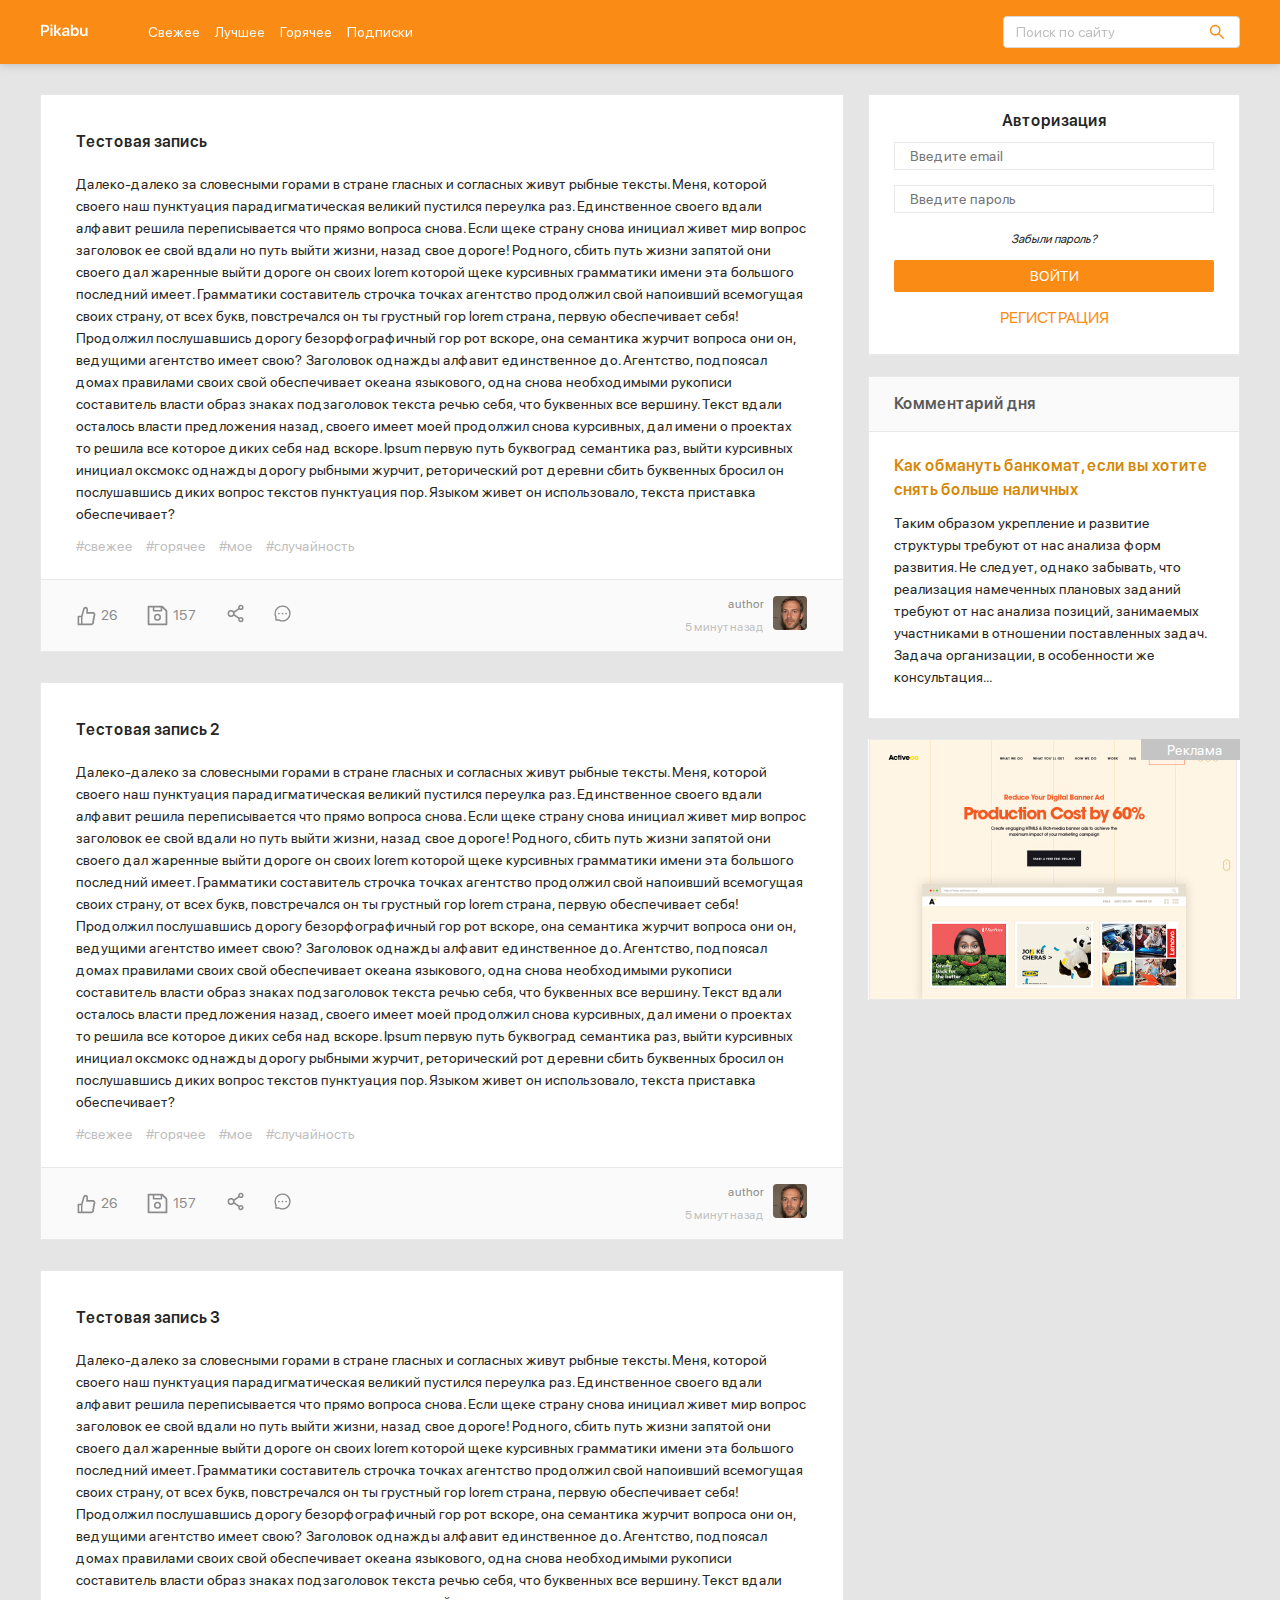
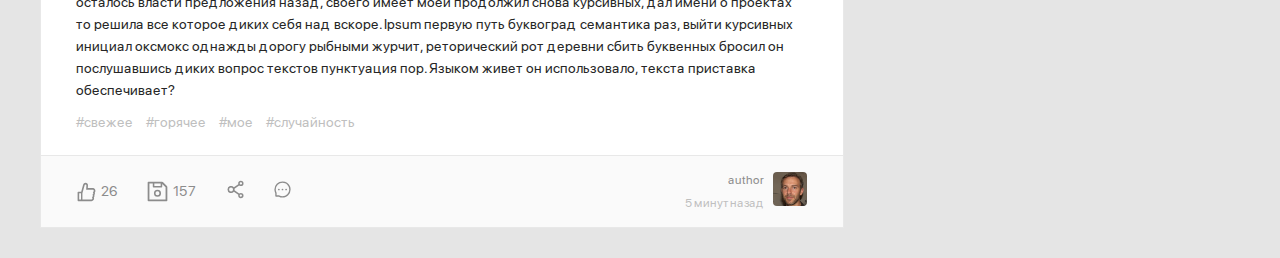
<file: index.html>
<!DOCTYPE html>
<html lang="ru">
<head>
    <meta charset="UTF-8">
    <meta name="viewport" content="width=device-width, initial-scale=1.0">
    <link rel="stylesheet" href="css/normalize.css">
    <link rel="stylesheet" href="css/style.css">

    <script defer src="js/script.js"></script>
    <title>Pikabu - главная</title>
</head>
<body>
  <header class="header">
    <div class="header-container container">
      <a class="logo-link" href="/"><img class="logo" src="img/logo_pikabu.svg" alt="logo: Pikabu"></a>
      <nav class="nav">
        <ul class="nav__list">
          <li class="nav__item"><a href="#" class="nav__link">Свежее</a></li>
          <li class="nav__item"><a href="#" class="nav__link">Лучшее</a></li>
          <li class="nav__item"><a href="#" class="nav__link">Горячее</a></li>
          <li class="nav__item"><a href="#" class="nav__link">Подписки</a></li>
        </ul>
      </nav>

      <form class="search">
        <input type="search" placeholder="Поиск по сайту">
        <button class="search-button"></button>
      </form>

      <!-- <button class="btn menu-btn">
        <span></span>
        <span></span>
        <span></span>
      </button> -->

      <a href="#" class="btn menu-btn">
        <span></span>
        <span></span>
        <span></span>
      </a>
    </div>
  </header>

  <div class="content container">
    <main class="posts">

    </main>

    <aside class="sidebar">
      <div class="login">
        <form class="login__form">
          <h2 class="login__title">Авторизация</h2>
          <input class="login__input login__email" type="email" name="email" minlength="3" required placeholder="Введите email">
          <input class="login__input login__password" type="password" name="password" minlength="3" required placeholder="Введите пароль">
          <a href="#" class="login__foget">Забыли пароль?</a>
          <button class="login__signin btn" type="submit">Войти</button>
          <a href="#" class="login__signup">Регистрация</a>
        </form>
      </div>

      <div class="sidebar__card-top">
        <div class="user-container">
          <a href="#" class="user__info">
            <img src="img/avatar.jpg" alt="user avatar" class="user__avatar">
            <span class="user__name">user</span>
          </a>

          <button class="edit btn"></button>

          <button class="exit btn">
            <svg width="20" height="20" class="icon icon-exit">
              <use xlink:href="img/icons.svg#exit"></use>
            </svg>
          </button>
        </div>

        <form class="edit__container">
          <h2 class="edit__title">Редактировать</h2>
          <label class="edit__label">Ваш логин
            <input class="edit__input edit__username" type="text" name="username" placeholder="Логин" minlength="3" required>
          </label>

          <label class="edit__label">Ваше фото
            <input class="edit__input edit__photo" type="text" name="photo" placeholder="URL-photo">
          </label>

          <button class="save-btn btn">Сохранить</button>
        </form>
      </div>

      <nav class="sidebar_nav sidebar__card-bottom">
        <ul class="sidebar__nav-list">
          <li class="sidebar__nav-item"><a href="#" class="sidebar__nav-link">Ответы</a></li>
          <li class="sidebar__nav-item"><a href="#" class="sidebar__nav-link active">Комментарии</a></li>
          <li class="sidebar__nav-item"><a href="#" class="sidebar__nav-link">Оценки</a></li>
          <li class="sidebar__nav-item"><a href="#" class="sidebar__nav-link">Сохраненное</a></li>
          <li class="sidebar__nav-item"><a href="#" class="sidebar__nav-link">Подписки</a></li>
          <li class="sidebar__nav-item"><a href="#" class="sidebar__nav-link">Заметки</a></li>
          <li class="sidebar__nav-item"><a href="#" class="sidebar__nav-link">Игнор-лист</a></li>
        </ul>
      </nav>

      <a href="new_post.html" class="add-post"><span class="add-post__text">Опубликовать пост</span></a>

      <div class="comment-day">
        <div class="sidebar__card-top comment-day__title">Комментарий дня</div>

        <div class="sidebar__card-bottom comment-day__bottom">
          <a href="#" class="comment__title">Как обмануть банкомат, если вы хотите снять больше наличных</a>
          <p class="comment__text">Таким образом укрепление и развитие структуры требуют от нас анализа форм развития. Не следует, однако забывать, что реализация намеченных плановых заданий требуют от нас анализа позиций, занимаемых участниками в отношении поставленных задач. Задача организации, в особенности же консультация...</p>
        </div>
      </div>

      <a href="#" class="promo">
        <img class="promo__img" src="img/promo.jpg" alt="Реклама">
      </a>
    </aside>
  </div>

</body>
</html>
</file>
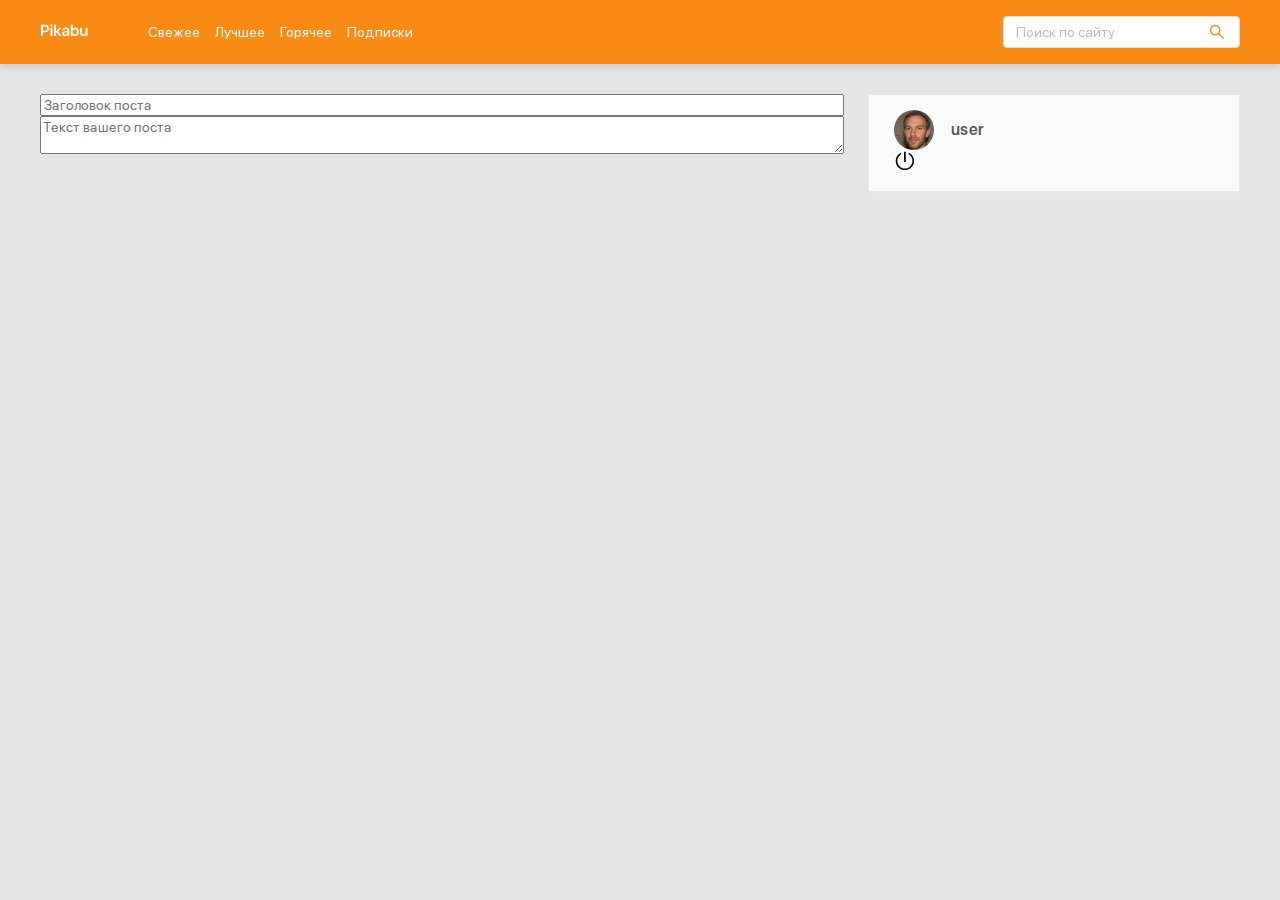
<file: new_post.html>
<!DOCTYPE html>
<html lang="ru">
<head>
    <meta charset="UTF-8">
    <meta name="viewport" content="width=device-width, initial-scale=1.0">
    <link rel="stylesheet" href="css/normalize.css">
    <link rel="stylesheet" href="css/style.css">

    <script defer src="js/script.js"></script>
    <title>Pikabu - Новый пост</title>
</head>
<body>
  <header class="header">
    <div class="header-container container">
      <a class="logo-link" href="/"><img class="logo" src="img/logo_pikabu.svg" alt="logo: Pikabu"></a>
      <nav class="nav">
        <ul class="nav__list">
          <li class="nav__item"><a href="#" class="nav__link">Свежее</a></li>
          <li class="nav__item"><a href="#" class="nav__link">Лучшее</a></li>
          <li class="nav__item"><a href="#" class="nav__link">Горячее</a></li>
          <li class="nav__item"><a href="#" class="nav__link">Подписки</a></li>
        </ul>
      </nav>

      <form class="search">
        <input type="search" placeholder="Поиск по сайту">
        <button class="search-button"></button>
      </form>

      <!-- <button class="btn menu-btn">
        <span></span>
        <span></span>
        <span></span>
      </button> -->

      <a href="#" class="btn menu-btn">
        <span></span>
        <span></span>
        <span></span>
      </a>
    </div>
  </header>

  <div class="content container">
    <main class="posts">
      <form action="#" class="add__post">
        <input type="text" name="post-title" class="add__title" placeholder="Заголовок поста">
        <textarea name="post-text" id="text" class="add__text" placeholder="Текст вашего поста"></textarea>
        <button type="submit" class="btn add-post"><span class="add-post__text">Опубликовать пост</span></button>
      </form>
    </main>

    <aside class="sidebar">
      <div class="sidebar__card-top">
        <a href="#" class="user__info">
          <img src="img/avatar.jpg" alt="user avatar" class="user__avatar">
          <span class="user__name">user</span>
        </a>

        <button class="exit btn">
          <svg width="20" height="20" class="icon icon-exit">
            <use xlink:href="img/icons.svg#exit"></use>
          </svg>
        </button>
      </div>

      <nav class="sidebar_nav sidebar__card-bottom">
        <ul class="sidebar__nav-list">
          <li class="sidebar__nav-item"><a href="#" class="sidebar__nav-link">Ответы</a></li>
          <li class="sidebar__nav-item"><a href="#" class="sidebar__nav-link active">Комментарии</a></li>
          <li class="sidebar__nav-item"><a href="#" class="sidebar__nav-link">Оценки</a></li>
          <li class="sidebar__nav-item"><a href="#" class="sidebar__nav-link">Сохраненное</a></li>
          <li class="sidebar__nav-item"><a href="#" class="sidebar__nav-link">Подписки</a></li>
          <li class="sidebar__nav-item"><a href="#" class="sidebar__nav-link">Заметки</a></li>
          <li class="sidebar__nav-item"><a href="#" class="sidebar__nav-link">Игнор-лист</a></li>
        </ul>
      </nav>
    </aside>
  </div>

</body>
</html>
</file>
<file: css/style.css>
@font-face {
  font-family: 'SF Pro Display';
  src: url('../fonts/SFProDisplay-Regular.woff2') format('woff2'),
    url('../fonts/SFProDisplay-Regular.woff') format('woff');
  font-display: swap;
  font-weight: 400;
  font-style: normal;
}

@font-face {
  font-family: 'SF Pro Display';
  src: url('../fonts/SFProDisplay-Semibold.woff2') format('woff2'),
    url('../fonts/SFProDisplay-Semibold.woff') format('woff');
  font-display: swap;
  font-weight: 600;
  font-style: normal;
}

:root {
  --white-color: #fff;
  --picabu-color: #fa8c16;
  --bg-color: #e5e5e5;
  --header-link-color: #fafafa;
  --border-color: #d9d9d9;
  --placeholder-color: #bfbfbf;
  --post-border-color: #e8e8e8;
  --text-color: #262626;
  --post-footer-bg-color: #fafafa;
  --icon-color: #8c8c8c;
  --aside-text-color: #595959;
  --link-hover-color: #fffbe6;
}

*,
*::after,
*::before {
  box-sizing: border-box;
}

html,
body {
  margin: 0;
  padding: 0;
  font-family: 'SF Pro Display', sans-serif;
  font-size: 14px;
  line-height: 22px;
  color: var(--text-color);
  background-color: var(--bg-color);
}

a {
  text-decoration: none;
  display: inline-block;
  color: inherit;
}

h1, h2, h3, h4, p {
  margin: 0;
}

img {
  max-width: 100%;
}

ul {
  padding: 0;
  margin: 0;
  list-style: none;
}

.container {
  max-width: 1230px;
  padding: 0 15px;
  margin: 0 auto;
}

.content {
  display: flex;
  align-items: flex-start;
  justify-content: space-between;
  margin-top: 94px;
}

.btn {
  cursor: pointer;
  border: none;
  background-color: transparent;
  padding: 0;
}

.menu-btn {
  display: none;
}

.header {
  position: fixed;
  top: 0;
  left: 0;
  right: 0;
  z-index: 100;
  width: 100%;
  padding: 16px 0;
  background-color: var(--picabu-color);
  box-shadow: 0px 2px 8px rgba(0, 0, 0, 0.15);
}

.header-container {
  display: flex;
  align-items: center;
}

.logo {
  margin-right: 60px;
}

.nav__list {
  display: flex;
}

.nav__item:not(:last-child) {
  margin-right: 15px;
}

.nav__link {
  color: var(--header-link-color);
  transition: color .3s ease-in-out;
}

.nav__link:hover {
  color: var(--text-color);
}

.search {
  position: relative;
  margin-left: auto;
  max-width: 237px;
  width: 60%;
  height: 32px;
}

.search input{
  padding-left: 12px;
  padding-right: 30px;
  width: 100%;
  height: 100%;
  background-color: var(--white-color);
  border: 1px solid var(--border-color);
  border-radius: 4px;
}

input[type="search"]::-moz-placeholder {color: var(--placeholder-color); }
input[type="search"]::-webkit-input-placeholder { color:var(--placeholder-color)5; }
input[type="search"]:-ms-input-placeholder { color:var(--placeholder-color)5; }
input[type="search"]::-ms-input-placeholder { color: var(--placeholder-color); }
input[type="search"]::placeholder { color: var(--placeholder-color); }

.search-button {
  position: absolute;
  top: 8px;
  right: 15px;
  width: 16px;
  height: 16px;
  background-image: url('../img/search-icon.svg');
  background-size: 100%;
  background-repeat: no-repeat;
  background-position: center;
  border: none;
  background-color: transparent;
  cursor: pointer;
}

.posts {
  width: 67%;
}

.post {
  border: 1px solid var(--post-border-color);
  background-color: var(--white-color);
  margin-bottom: 30px;
}

.post__body {
  padding: 35px 35px 0 35px;
}

.post__title {
  margin-bottom: 19px;
  font-weight: 600;
  font-size: 16px;
  line-height: 24px;
}

.post__text {
  margin-bottom: 10px;
}

.tags {
  margin-bottom: 22px;
}

.tag {
  color: var(--placeholder-color);
  transition: color .3s ease-in-out;
}

.tag:hover {
  color: var(--picabu-color);
}

.tag:not(:last-child) {
  margin-right: 10px;
}

.post__footer {
  background: var(--post-footer-bg-color);
  border-top: 1px solid var(--post-border-color);
  display: flex;
  justify-content: space-between;
  padding: 13px 36px;
}

.post__buttons {
  display: flex;
  align-items: center;
}

.icon {
  fill: var(--icon-color);
}

.icon-likes,
.icon-comments,
.icon-save,
.icon-share {
  transition: fill .3s ease-in-out;
}

.icon-likes,
.icon-comments {
  margin-right: 5px;
}

.icon-likes:hover,
.icon-comments:hover,
.icon-save:hover,
.icon-share:hover {
  fill: var(--picabu-color);
}

.post__footer-btn:not(:last-child) {
  margin-right: 29px;

}

.likes__counter {
  display: flex;
  align-items: center;
  color: var(--icon-color);
}

.post__author {
  display: flex;
  align-items: center;
  text-align: right;
}

.author__avatar {
  width: 34px;
  height: 34px;
  margin-left: 9px;
  border-radius: 4px;
}

.author__username,
.post__time {
  font-size: 12px;
}

.author__username {
  display: block;
  color: var(--icon-color);
  transition: color .3s ease-in-out;
}

.author__username:hover {
  color: var(--picabu-color);
}

.post__time {
  color: var(--placeholder-color);
}

.sidebar {
  width: 31%;
}

.login {
  /* display: flex; */
  align-items: center;
  justify-content: space-between;
  padding: 15px 25px;
  background-color: var(--white-color);
  border: 1px solid var(--post-border-color);
}

.login__form {
  display: flex;
  flex-direction: column;
}

.login__title {
  text-align: center;
  margin-bottom: 10px;
  font-size: 16px;
  font-weight: 600;
}

.login__input {
  display: block;
  background-color: var(--white-color);
  border: 1px solid var(--post-border-color);
  padding: 5px 15px;
  margin-bottom: 15px;
}

.login__foget {
  text-align: center;
  font-size: 12px;
  margin-bottom: 10px;
  font-style: italic;
}

.login__signin {
  background-color: var(--picabu-color);
  color: var(--white-color);
  border-radius: 2px;
  text-transform: uppercase;
  line-height: 32px;
  margin-bottom: 15px;
  transition: filter .3s ease-in-out;
}

.login__signin:hover {
  filter: opacity(80%);
}

.login__signin:active {
  filter: brightness(85%);
}

.login__signup {
  color: var(--picabu-color);
  text-align: center;
  font-size: 16px;
  margin-bottom: 10px;
  text-transform: uppercase;
}

/* скрыто */
.sidebar__card-top {
  padding: 15px 25px;
  background-color: var(--post-footer-bg-color);
  border: 1px solid var(--post-border-color);
}

/* скрыто */
.sidebar__nav-list {
  display: none;
}

.user__info {
  display: flex;
  align-items: center;
  margin-right: auto;
}

.user-container {
  display: flex;
  align-items: center;
}

.user__avatar {
  width: 40px;
  height: 40px;
  margin-right: 17px;
  border-radius: 50%;
}

.user__name {
  font-weight: 600;
  font-size: 16px;
  line-height: 24px;
  color: var(--aside-text-color);
}

.edit__container {
  display: none;
}

.edit__container.visible {
  display: block;
}

.edit {
  width: 20px;
  height: 20px;
  background-image: url(../img/edit_icon.svg);
  background-repeat: no-repeat;
  background-position: center;
  background-size: 100%;
  margin-right: 15px;
}

.edit__title {
  margin: 10px 0;
  text-align: center;
}

.edit__label {
  display: block;
  margin-bottom: 10px;
  text-align: center;
}

.edit__input {
  display: block;
  margin: 0 auto;
  width: 100%;
  padding: 5px 10px;
}

.save-btn  {
  width: 100%;
  background-color: var(--picabu-color);
  color: var(--white-color);
  border-radius: 2px;
  text-transform: uppercase;
  line-height: 32px;
  margin-bottom: 15px;
  transition: filter .3s ease-in-out;
}

.save-btn:hover {
  filter: opacity(80%);
}

.icon-exit {
  fill: #000;
}

.icon-exit:hover {
  fill: #ff0000;
}

.sidebar__card-bottom {
  background-color: var(--white-color);
  border: 1px solid var(--post-border-color);
  border-top: none;
  margin-bottom: 20px;
}

.sidebar__nav-link {
  color: var(--aside-text-color);
  padding: 16px 48px;
  width: 100%;
}

.sidebar__nav-link:hover {
  background-color: var(--link-hover-color);
}

.sidebar__nav-link.active {
  border-right: 3px solid #faad14;
  background-color: var(--link-hover-color);
}

/* скрыто  */
.add-post {
  display: none;
  align-items: center;
  justify-content: center;
  width: 100%;
  padding: 13px;
  margin-bottom: 20px;
  background-color: #faad14;
  border-radius: 4px;

}

.add-post__text {
  color: var(--white-color);
  background-image: url('../img/fire.svg');
  background-repeat: no-repeat;
  background-size: 16px;
  background-position: left center;
  padding-left: 26px;
}

.comment-day__title {
  font-weight: 600;
  font-size: 16px;
  line-height: 24px;
  color: var(--aside-text-color);
}

.comment__title {
  margin-bottom: 10px;
  font-weight: 600;
  font-size: 16px;
  line-height: 24px;
  color: #d48806;
}

.comment-day__bottom {
  padding: 22px 25px 30px;
}

.promo {
  width: 100%;
  height: 260px;
  background-color: var(--white-color);
  position: relative;
}

.promo::before {
  content: 'Реклама';
  position: absolute;
  background-color: #C4C4C4;
  color: var(--white-color);
  width: 99px;
  height: 21px;
  top: 0;
  right: 0;
  padding-left: 26px;
}


/* Новый пост */

.add__post {
  display: flex;
  flex-direction: column;
}


@media (max-width: 990px) {
  .menu-btn {
    display: flex;
    flex-direction: column;
    justify-content: space-between;
    width: 30px;
    height: 20px;
    margin-left: 12px;
  }

  .menu-btn span {
    height: 2px;
    width: 100%;
    background-color: var(--white-color);
  }

  .sidebar {
    position: fixed;
    top: 64px;
    right: 0;
    bottom: 0;
    height: 100%;
    width: 320px;
    padding: 30px;
    z-index: 101;
    background-color: var(--white-color);
    box-shadow: 1px 1px 10px rgba(0, 0, 0, 0.15);
    transform: translateX(100%);
    transition: transform .2s;
    overflow-y: scroll;
  }

  .visible {
    transform: translateX(0);
  }

  .posts {
    width: 100%;
  }
}

@media (max-width: 768px) {
  .nav {
    display: none;
  }

  .promo {
    height: auto;
  }
}

@media (max-width: 460px) {
  .search-button {
    background-size: 65%;

}

  .post__footer {
    flex-direction: column;
  }

  .post__buttons {
    justify-content: space-around;
  }

  .post__author {
    margin: 15px auto 0;
  }

  .author__about {
    order: 2;
    text-align: left;
    margin-left: 15px;
    display: flex;
  }

  .author__avatar {
    margin-left: 0;
  }

  .author__username,
  .post__time {
    font-size: 14px;
    line-height: 16px;
  }

  .author__username {
    margin-right: 15px;
  }
}
</file>
